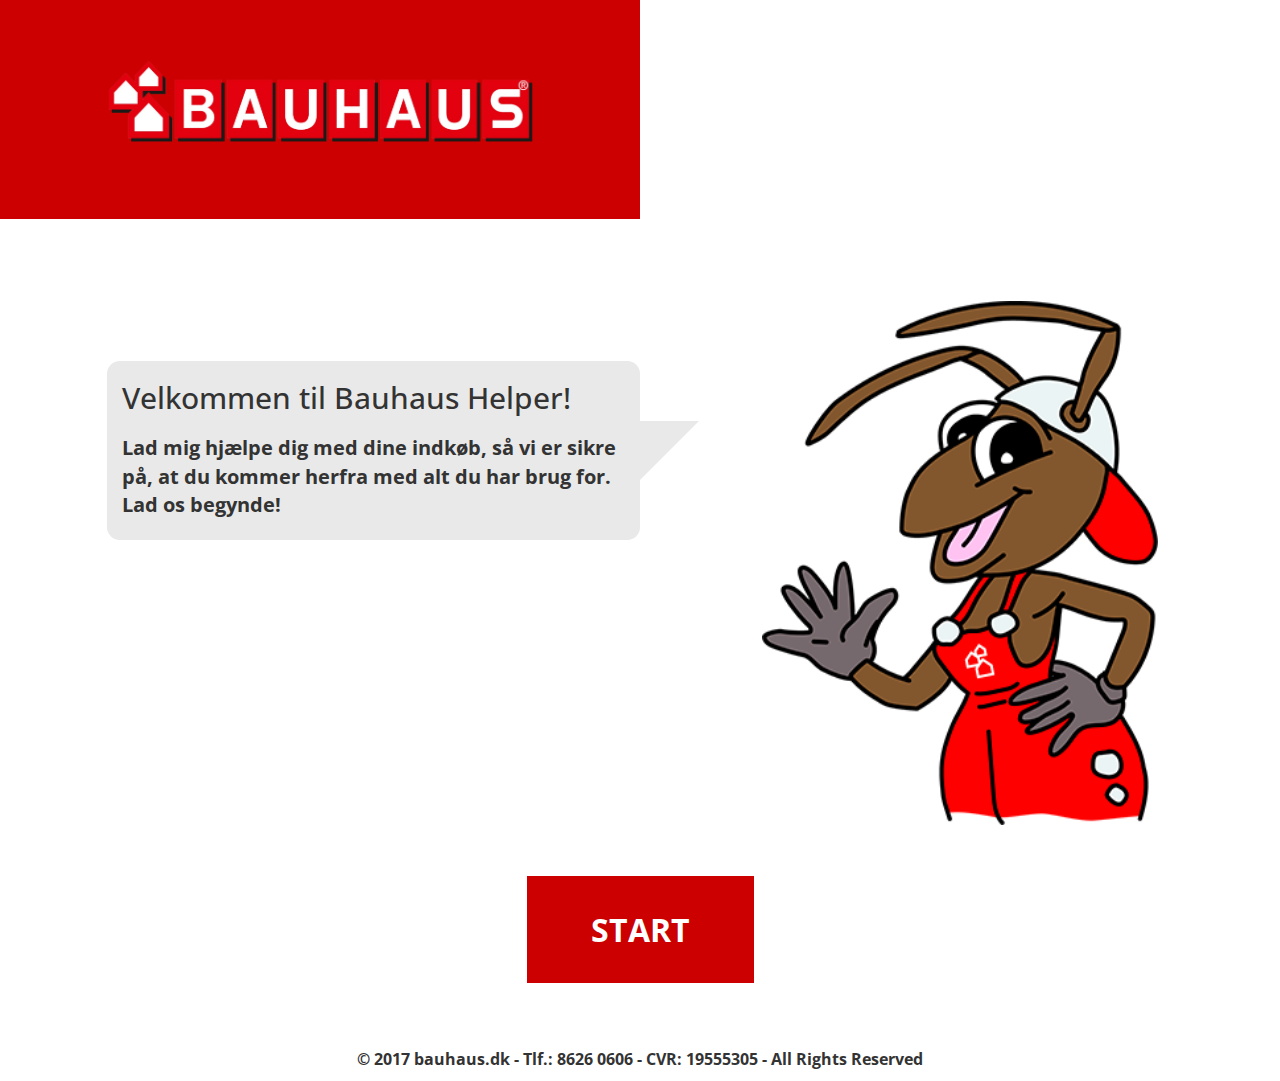
<file: index.html>
<!DOCTYPE html>
<html lang="en">
  <head>
    <meta charset="utf-8">
    <meta http-equiv="X-UA-Compatible" content="IE=edge">
    <meta name="viewport" content="width=device-width, initial-scale=1">
    <title>BAUHAUS hjælperen | guide</title>

    <!-- Bootstrap -->
    <link rel="stylesheet" href="https://maxcdn.bootstrapcdn.com/bootstrap/3.3.7/css/bootstrap.min.css"
    <link rel="stylesheet" href="https://maxcdn.bootstrapcdn.com/font-awesome/4.4.0/css/font-awesome.min.css">
    <link rel="stylesheet" href="css/stylesheet.css">
    <link href="https://fonts.googleapis.com/css?family=Open+Sans|Open+Sans+Condensed:300" rel="stylesheet">
    <!-- HTML5 Shim and Respond.js IE8 support of HTML5 elements and media queries -->
    <!-- WARNING: Respond.js doesn't work if you view the page via file:// -->
    <!--[if lt IE 9]>
      <script src="https://oss.maxcdn.com/libs/html5shiv/3.7.2/html5shiv.js"></script>
      <script src="https://oss.maxcdn.com/libs/respond.js/1.4.2/respond.min.js"></script>
    <![endif]-->
  </head>
  <body class="bg-clr">

<div class="container-fluid bg-clr">
  <div class="row">
    <div class="col-md-6 text-center header-forside">
      <a href="index.html"><img class="logo-start" src="images/logo.png" alt="Logo af Bauhaus"width="70%" height="70%"></a>
    </div>
  </div>


  <div class="row wrapper">
    <div class="col-sm-5 col-sm-push-1 speech-bubble" style="margin-top: 60px; margin-bottom: 60px;">
      <h2>Velkommen til Bauhaus Helper!</h2>
      <p>Lad mig hjælpe dig med dine indkøb, så vi er sikre på, at du kommer herfra med alt du har brug for.<br>
    Lad os begynde!</p>
    </div>

    <div class="col-sm-4 col-sm-push-2">
      <img src="images/bauhaus-myre.png" alt="Billede af bauhaus mascot" width="100%" height="100%">
    </div>
  </div>

<div class="knap-start">
  <div class="btn-forside text-center row">
    <a href="bauhaus-helper-s1.html">START</a>
  </div>
</div>

</div>
<footer>
  <section>
    <p>© 2017 bauhaus.dk - Tlf.: 8626 0606 - CVR: 19555305 - All Rights Reserved</p>
  </section>
</footer>

    <!-- jQuery (necessary for Bootstrap's JavaScript plugins) -->
    <script src="https://ajax.googleapis.com/ajax/libs/jquery/1.11.3/jquery.min.js"></script>
    <!-- Include all compiled plugins (below), or include individual files as needed -->
    <script src="https://maxcdn.bootstrapcdn.com/bootstrap/3.3.5/js/bootstrap.min.js"></script>
    <script src="js/togglepicture.js" charset="utf-8"></script>
</body>
</html>
</file>
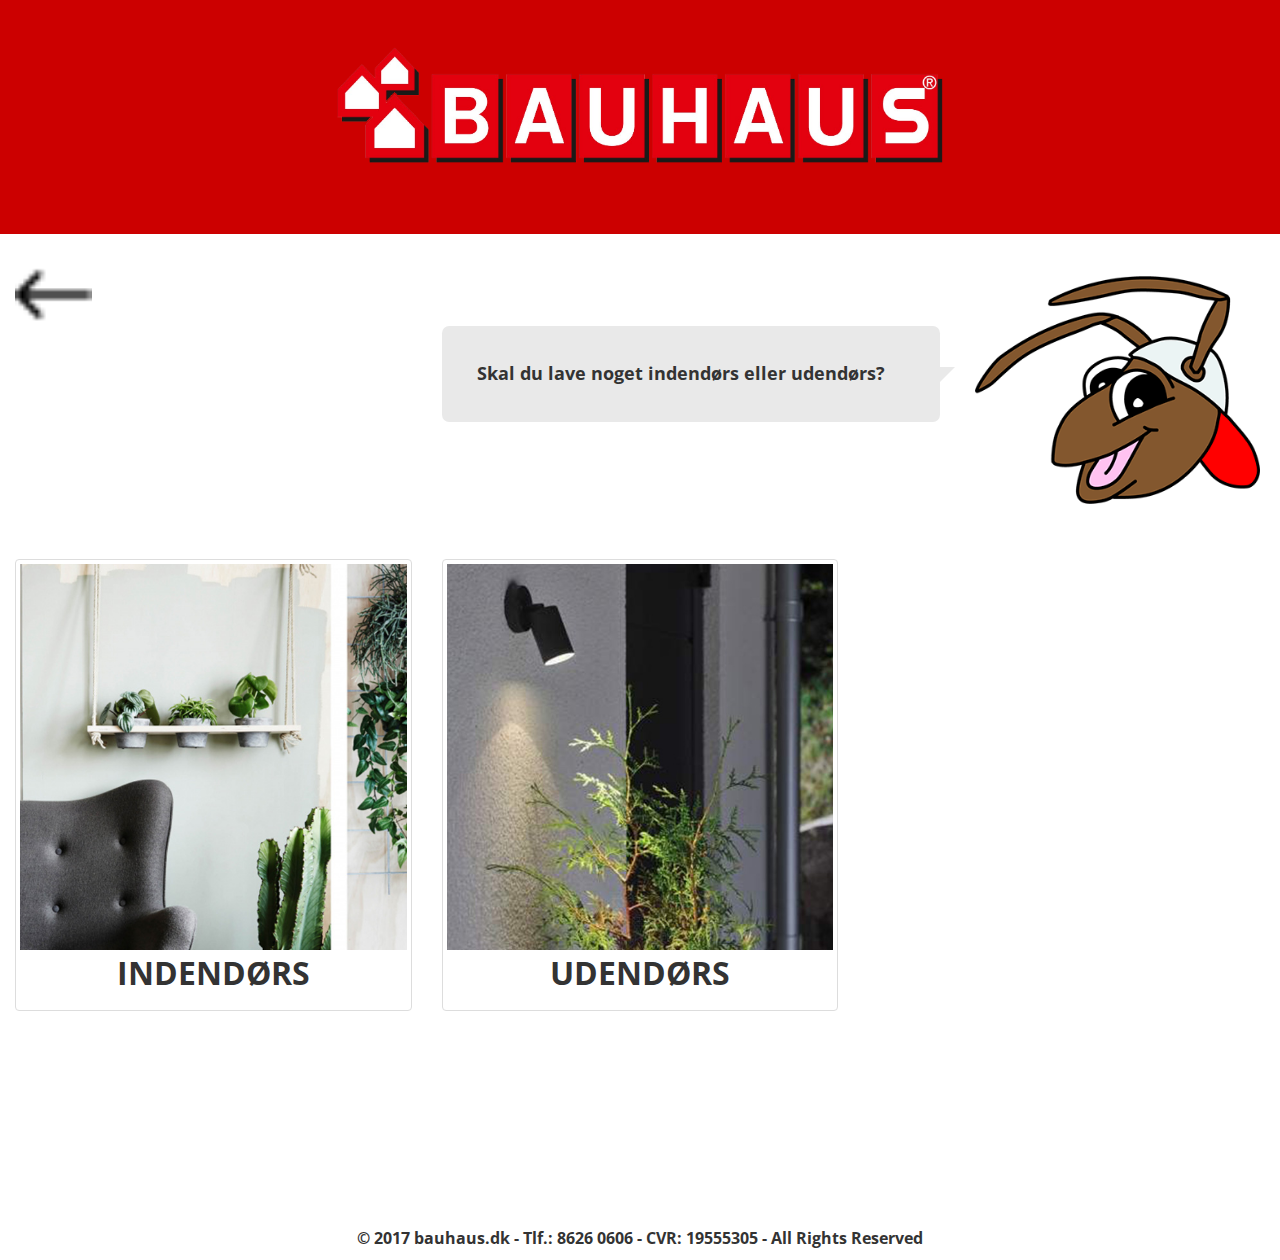
<file: bauhaus-helper-s1.html>
<!DOCTYPE html>
<html lang="en">
  <head>
    <meta charset="utf-8">
    <meta http-equiv="X-UA-Compatible" content="IE=edge">
    <meta name="viewport" content="width=device-width, initial-scale=1">
    <title></title>

    <!-- Bootstrap -->
    <link rel="stylesheet" href="https://maxcdn.bootstrapcdn.com/bootstrap/3.3.7/css/bootstrap.min.css"
    <link rel="stylesheet" href="https://maxcdn.bootstrapcdn.com/font-awesome/4.4.0/css/font-awesome.min.css">
    <link rel="stylesheet" href="css/stylesheet.css">
    <link href="https://fonts.googleapis.com/css?family=Open+Sans|Open+Sans+Condensed:300" rel="stylesheet">
    <!-- HTML5 Shim and Respond.js IE8 support of HTML5 elements and media queries -->
    <!-- WARNING: Respond.js doesn't work if you view the page via file:// -->
    <!--[if lt IE 9]>
      <script src="https://oss.maxcdn.com/libs/html5shiv/3.7.2/html5shiv.js"></script>
      <script src="https://oss.maxcdn.com/libs/respond.js/1.4.2/respond.min.js"></script>
    <![endif]-->
  </head>
  <body class="bg-clr">
    <!-- header på hjemmesiden -->
    <div class="container-fluid margin-ned ">
      <div class="row bg-clr nav-top">
        <div class="col-sm-offset-3 col-sm-6">
  <a href="index.html"><img class="logo" src="images/logo.png" alt="Logo af Bauhaus" width="100%" height="100%"></a>        </div>
      </div>

      <!-- Valgte kategorier RÆKKEFØLGE -->
      <div class="row kategori-white ">


        <div class="col-sm-1 margin-nav">
          <a href="#" onClick="history.go(-1); return true;"><img src="images/nav/left-arrow.png" alt="Navigationspil" width="100%" height="100%"></a>
        </div>

        <div class="col-sm-offset-3 margen-myre col-sm-5 text-change">
          <p class="speech-bubble-subpage">Skal du lave noget indendørs eller udendørs?</p>
        </div>
        <div class="col-sm-3 margen-myre">
          <img src="images/myre-hoved.png" alt="Bauhaus myre hjælper" height="100%" width="100%">
        </div>
      </div>

      <!-- Billeder på hjemmesiden -->
<div class="row bg-white">
  <a  class="pic-effect" href="bauhaus-helper-s2.html"><div class="col-sm-6 col-md-4">
    <div class="img-thumbnail thumbnail">
      <img src="images/nav/indendoers.jpg" alt="Indendørs" width="100%" height="100%">
        <p>INDENDØRS</p>
    </div>
  </div></a>


  <div class="col-sm-6 col-md-4">
    <div class="img-thumbnail thumbnail">
      <img src="images/nav/udendoers.jpg" alt="Udendørs" width="100%" height="100%">
        <p>UDENDØRS</p>
    </div>
  </div>

</div>

</div>


<footer>
  <section>
    <p>© 2017 bauhaus.dk - Tlf.: 8626 0606 - CVR: 19555305 - All Rights Reserved</p>
  </section>
</footer>


    <!-- jQuery (necessary for Bootstrap's JavaScript plugins) -->
    <script src="https://ajax.googleapis.com/ajax/libs/jquery/1.11.3/jquery.min.js"></script>
    <!-- Include all compiled plugins (below), or include individual files as needed -->
    <script src="https://maxcdn.bootstrapcdn.com/bootstrap/3.3.5/js/bootstrap.min.js"></script>
  </body>
</html>
</file>
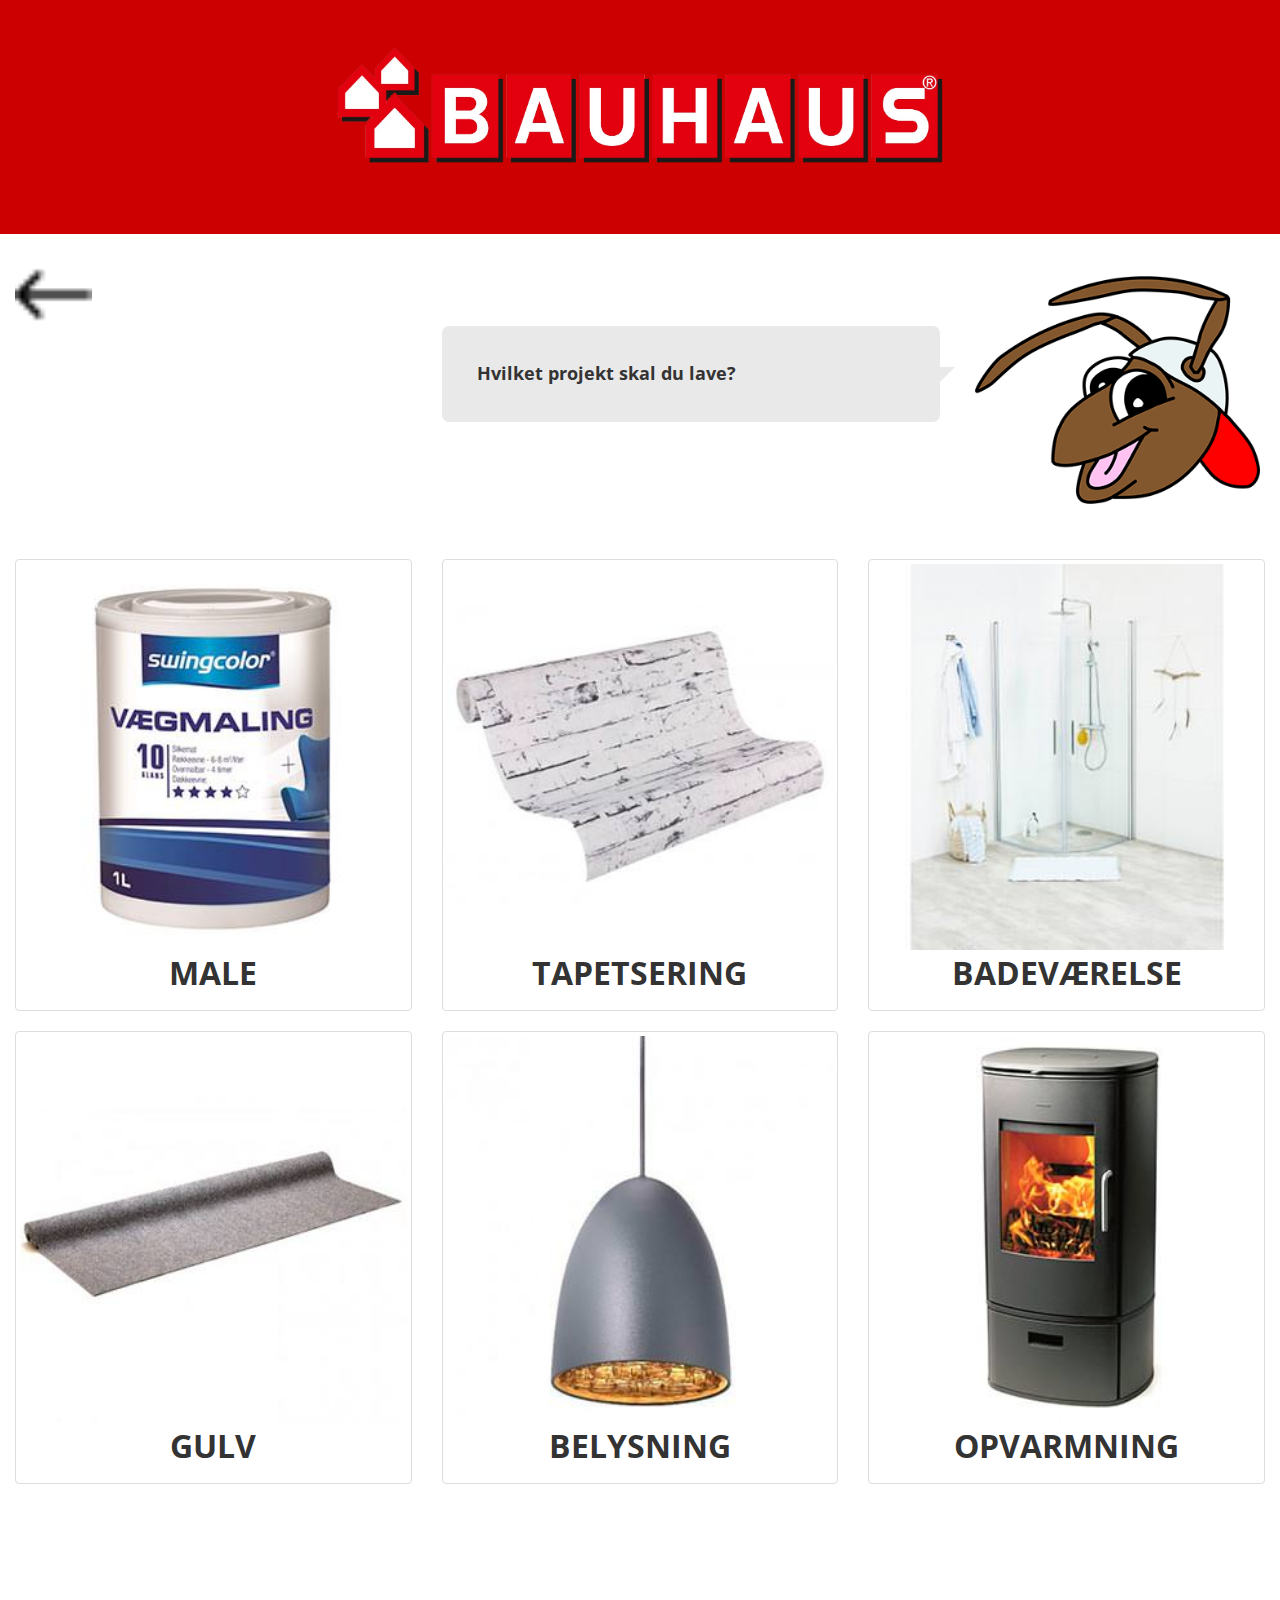
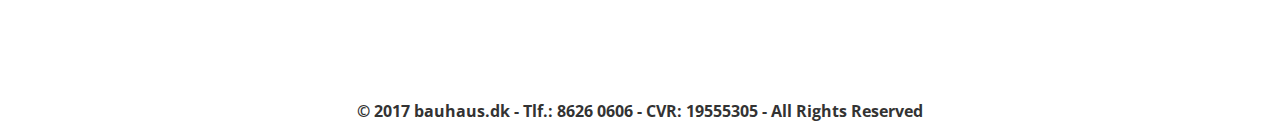
<file: bauhaus-helper-s2.html>
<!DOCTYPE html>
<html lang="en">
  <head>
    <meta charset="utf-8">
    <meta http-equiv="X-UA-Compatible" content="IE=edge">
    <meta name="viewport" content="width=device-width, initial-scale=1">
    <title></title>

    <!-- Bootstrap -->
    <link rel="stylesheet" href="https://maxcdn.bootstrapcdn.com/bootstrap/3.3.7/css/bootstrap.min.css"
    <link rel="stylesheet" href="https://maxcdn.bootstrapcdn.com/font-awesome/4.4.0/css/font-awesome.min.css">
    <link rel="stylesheet" href="css/stylesheet.css">
    <link href="https://fonts.googleapis.com/css?family=Open+Sans|Open+Sans+Condensed:300" rel="stylesheet">
    <!-- HTML5 Shim and Respond.js IE8 support of HTML5 elements and media queries -->
    <!-- WARNING: Respond.js doesn't work if you view the page via file:// -->
    <!--[if lt IE 9]>
      <script src="https://oss.maxcdn.com/libs/html5shiv/3.7.2/html5shiv.js"></script>
      <script src="https://oss.maxcdn.com/libs/respond.js/1.4.2/respond.min.js"></script>
    <![endif]-->
  </head>
  <body class="bg-clr">
    <!-- header på hjemmesiden -->
    <div class="container-fluid margin-ned ">
      <div class="row bg-clr nav-top">
        <div class="col-sm-offset-3 col-sm-6">
<a href="index.html"><img class="logo" src="images/logo.png" alt="Logo af Bauhaus" width="100%" height="100%"></a>        </div>
      </div>

      <!-- Valgte kategorier RÆKKEFØLGE -->
      <div class="row kategori-white ">


        <div class="col-sm-1 margin-nav">
          <a href="#" onClick="history.go(-1); return true;"><img src="images/nav/left-arrow.png" alt="Navigationspil" width="100%" height="100%"></a>
        </div>

        <div class="col-sm-offset-3 margen-myre col-sm-5 text-change">
          <p class="speech-bubble-subpage">Hvilket projekt skal du lave?</p>
        </div>
        <div class="col-sm-3 margen-myre">
          <img src="images/myre-hoved.png" alt="Bauhaus myre hjælper" height="100%" width="100%">
        </div>
      </div>

      <!-- Billeder på hjemmesiden -->
<div class="row bg-white">
  <a  class="pic-effect" href="bauhaus-helper-s3.html"><div class="col-sm-4 col-md-4">
    <div class="img-thumbnail thumbnail">
      <img src="images/nav/male.jpg" alt="Maling" width="100%" height="100%">
        <p>MALE</p>
    </div>
  </div></a>

  <div class="col-sm-4 col-md-4">
    <div class="img-thumbnail thumbnail">
      <img src="images/nav/tapetsering.jpg" alt="Tapetsering" width="100%" height="100%">
        <p>TAPETSERING</p>
    </div>
  </div>

  <div class="col-sm-4 col-md-4">
    <div class="img-thumbnail thumbnail">
      <img src="images/nav/badevaerelse.jpg" alt="Badeværelse" width="100%" height="100%">
        <p>BADEVÆRELSE</p>
    </div>
  </div>

  <div class="col-sm-4 col-md-4">
    <div class="img-thumbnail thumbnail">
      <img src="images/nav/gulv.jpg" alt="Gulv" width="100%" height="100%">
        <p>GULV</p>
    </div>
  </div>

  <div class="col-sm-4 col-md-4">
    <div class="img-thumbnail thumbnail">
      <img src="images/nav/belysning.jpg" alt="Belysning" width="100%" height="100%">
        <p>BELYSNING</p>
    </div>
  </div>

  <div class="col-sm-4 col-md-4">
    <div class="img-thumbnail thumbnail">
      <img src="images/nav/opvarmning.jpg" alt="Opvarmning" width="100%" height="100%">
        <p>OPVARMNING</p>
    </div>
  </div>


</div>

</div>

<footer>
  <section>
    <p>© 2017 bauhaus.dk - Tlf.: 8626 0606 - CVR: 19555305 - All Rights Reserved</p>
  </section>
</footer>



    <!-- jQuery (necessary for Bootstrap's JavaScript plugins) -->
    <script src="https://ajax.googleapis.com/ajax/libs/jquery/1.11.3/jquery.min.js"></script>
    <!-- Include all compiled plugins (below), or include individual files as needed -->
    <script src="https://maxcdn.bootstrapcdn.com/bootstrap/3.3.5/js/bootstrap.min.js"></script>
  </body>
</html>
</file>
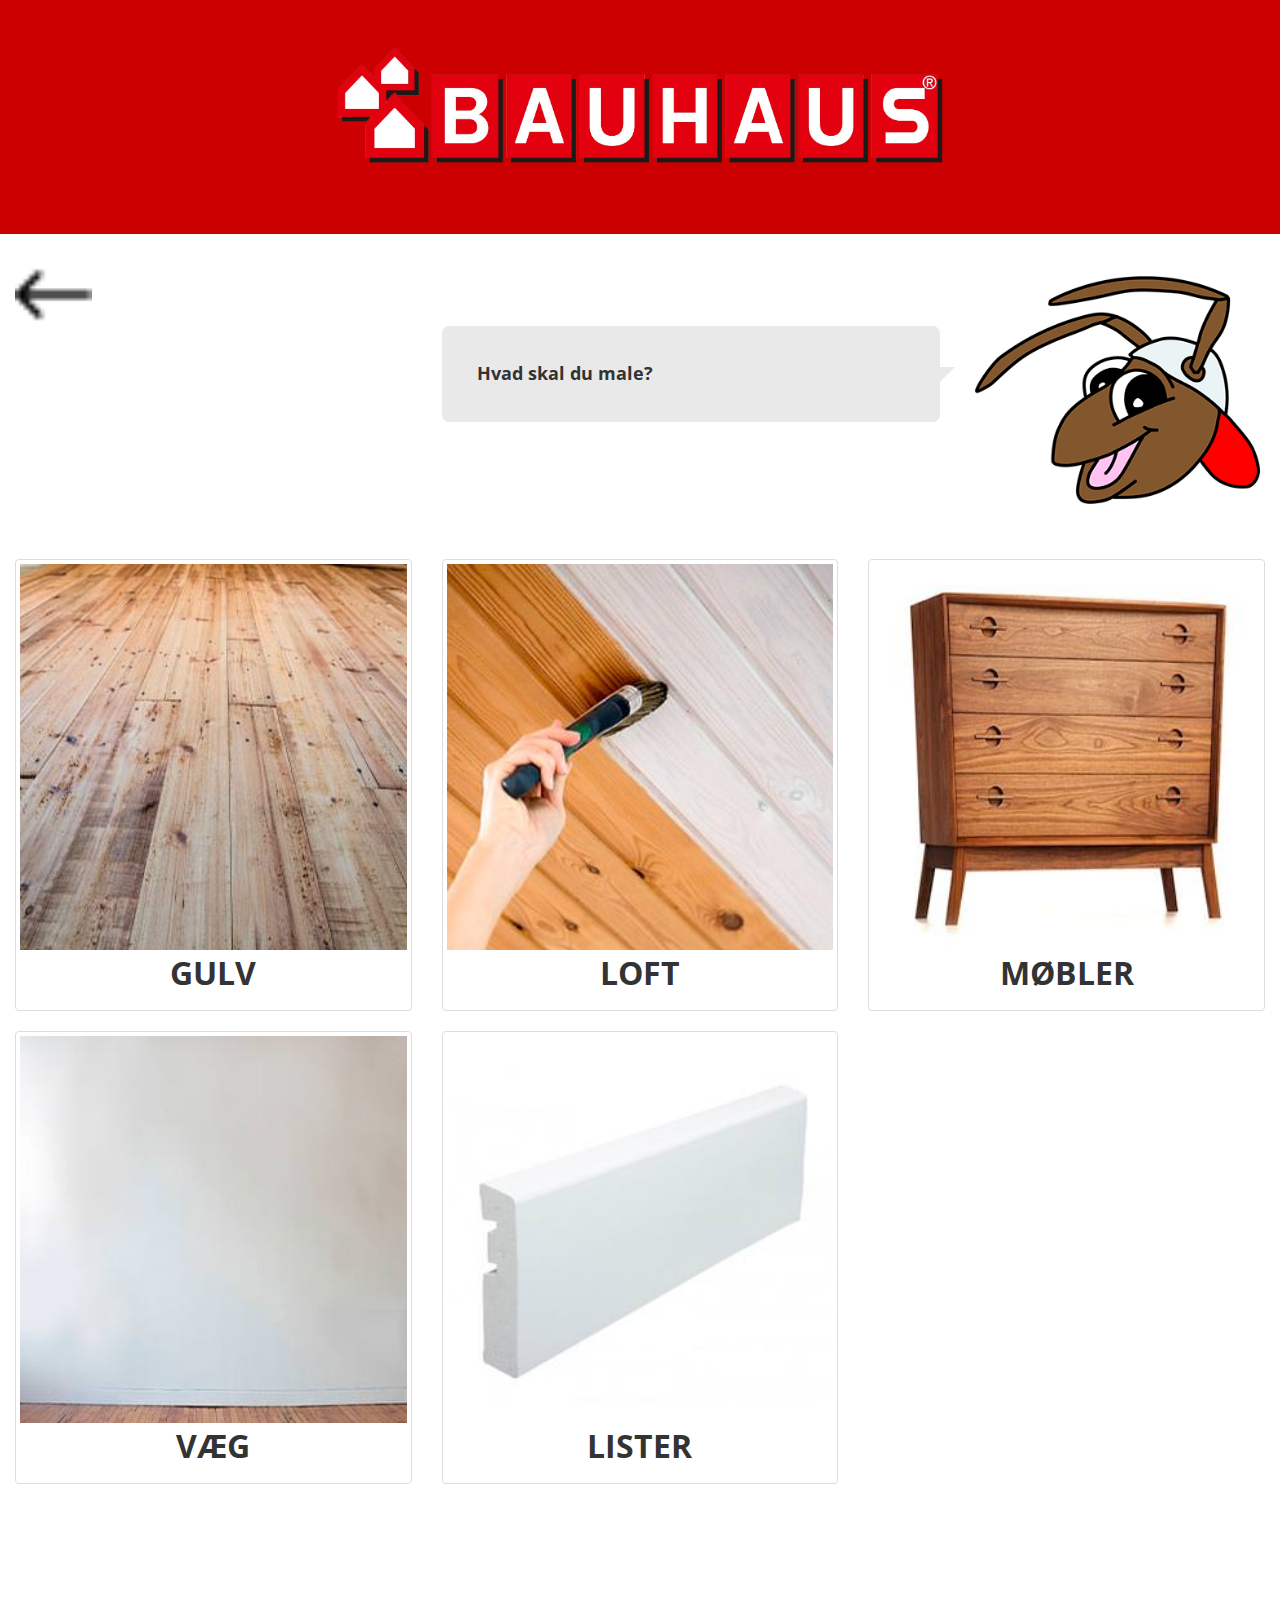
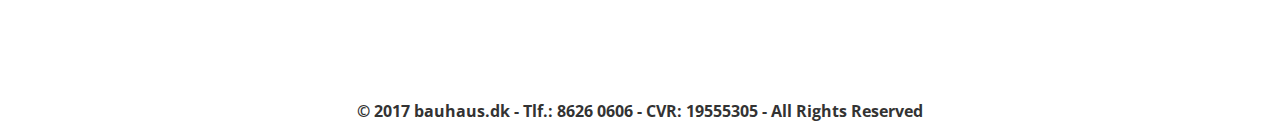
<file: bauhaus-helper-s3.html>
<!DOCTYPE html>
<html lang="en">
  <head>
    <meta charset="utf-8">
    <meta http-equiv="X-UA-Compatible" content="IE=edge">
    <meta name="viewport" content="width=device-width, initial-scale=1">
    <title></title>

    <!-- Bootstrap -->
    <link rel="stylesheet" href="https://maxcdn.bootstrapcdn.com/bootstrap/3.3.7/css/bootstrap.min.css"
    <link rel="stylesheet" href="https://maxcdn.bootstrapcdn.com/font-awesome/4.4.0/css/font-awesome.min.css">
    <link rel="stylesheet" href="css/stylesheet.css">
    <link href="https://fonts.googleapis.com/css?family=Open+Sans|Open+Sans+Condensed:300" rel="stylesheet">
    <!-- HTML5 Shim and Respond.js IE8 support of HTML5 elements and media queries -->
    <!-- WARNING: Respond.js doesn't work if you view the page via file:// -->
    <!--[if lt IE 9]>
      <script src="https://oss.maxcdn.com/libs/html5shiv/3.7.2/html5shiv.js"></script>
      <script src="https://oss.maxcdn.com/libs/respond.js/1.4.2/respond.min.js"></script>
    <![endif]-->
  </head>
  <body class="bg-clr">
    <!-- header på hjemmesiden -->
    <div class="container-fluid margin-ned ">
      <div class="row bg-clr nav-top">
        <div class="col-sm-offset-3 col-sm-6">
<a href="index.html"><img class="logo" src="images/logo.png" alt="Logo af Bauhaus" width="100%" height="100%"></a>        </div>
      </div>

      <!-- Valgte kategorier RÆKKEFØLGE -->
      <div class="row kategori-white ">


        <div class="col-sm-1 margin-nav">
          <a href="#" onClick="history.go(-1); return true;"><img src="images/nav/left-arrow.png" alt="Navigationspil" width="100%" height="100%"></a>
        </div>

        <div class="col-sm-offset-3 margen-myre col-sm-5 text-change">
          <p class="speech-bubble-subpage">Hvad skal du male?</p>
        </div>
        <div class="col-sm-3 margen-myre">
          <img src="images/myre-hoved.png" alt="Bauhaus myre hjælper" height="100%" width="100%">
        </div>
      </div>

      <!-- Billeder på hjemmesiden -->
<div class="row bg-white">
  <a  class="pic-effect" href="bauhaus-helper-s3.html"><div class="col-sm-4 col-md-4">
    <div class="img-thumbnail thumbnail">
      <img src="images/nav/gulv2.jpg" alt="Gulv" width="100%" height="100%">
        <p>GULV</p>
    </div>
  </div></a>

  <div class="col-sm-4 col-md-4">
    <div class="img-thumbnail thumbnail">
      <img src="images/nav/loft.jpg" alt="Loft" width="100%" height="100%">
        <p>LOFT</p>
    </div>
  </div>

  <div class="col-sm-4 col-md-4">
    <div class="img-thumbnail thumbnail">
      <img src="images/nav/moebel.jpg" alt="Møbler" width="100%" height="100%">
        <p>MØBLER</p>
    </div>
  </div>

  <a  class="pic-effect" href="bauhaus-helper-s4.html"><div class="col-sm-4 col-md-4">
    <div class="img-thumbnail thumbnail">
      <img src="images/nav/vaeg.jpg" alt="Væg" width="100%" height="100%">
        <p>VÆG</p>
    </div>
  </div></a>

  <a  class="pic-effect" href="bauhaus-helper-s4.html"><div class="col-sm-4 col-md-4">
    <div class="img-thumbnail thumbnail">
      <img src="images/nav/lister.jpg" alt="Lister" width="100%" height="100%">
        <p>LISTER</p>
    </div>
  </div></a>

</div>

</div>

<footer>
  <section>
    <p>© 2017 bauhaus.dk - Tlf.: 8626 0606 - CVR: 19555305 - All Rights Reserved</p>
  </section>
</footer>



    <!-- jQuery (necessary for Bootstrap's JavaScript plugins) -->
    <script src="https://ajax.googleapis.com/ajax/libs/jquery/1.11.3/jquery.min.js"></script>
    <!-- Include all compiled plugins (below), or include individual files as needed -->
    <script src="https://maxcdn.bootstrapcdn.com/bootstrap/3.3.5/js/bootstrap.min.js"></script>
  </body>
</html>
</file>
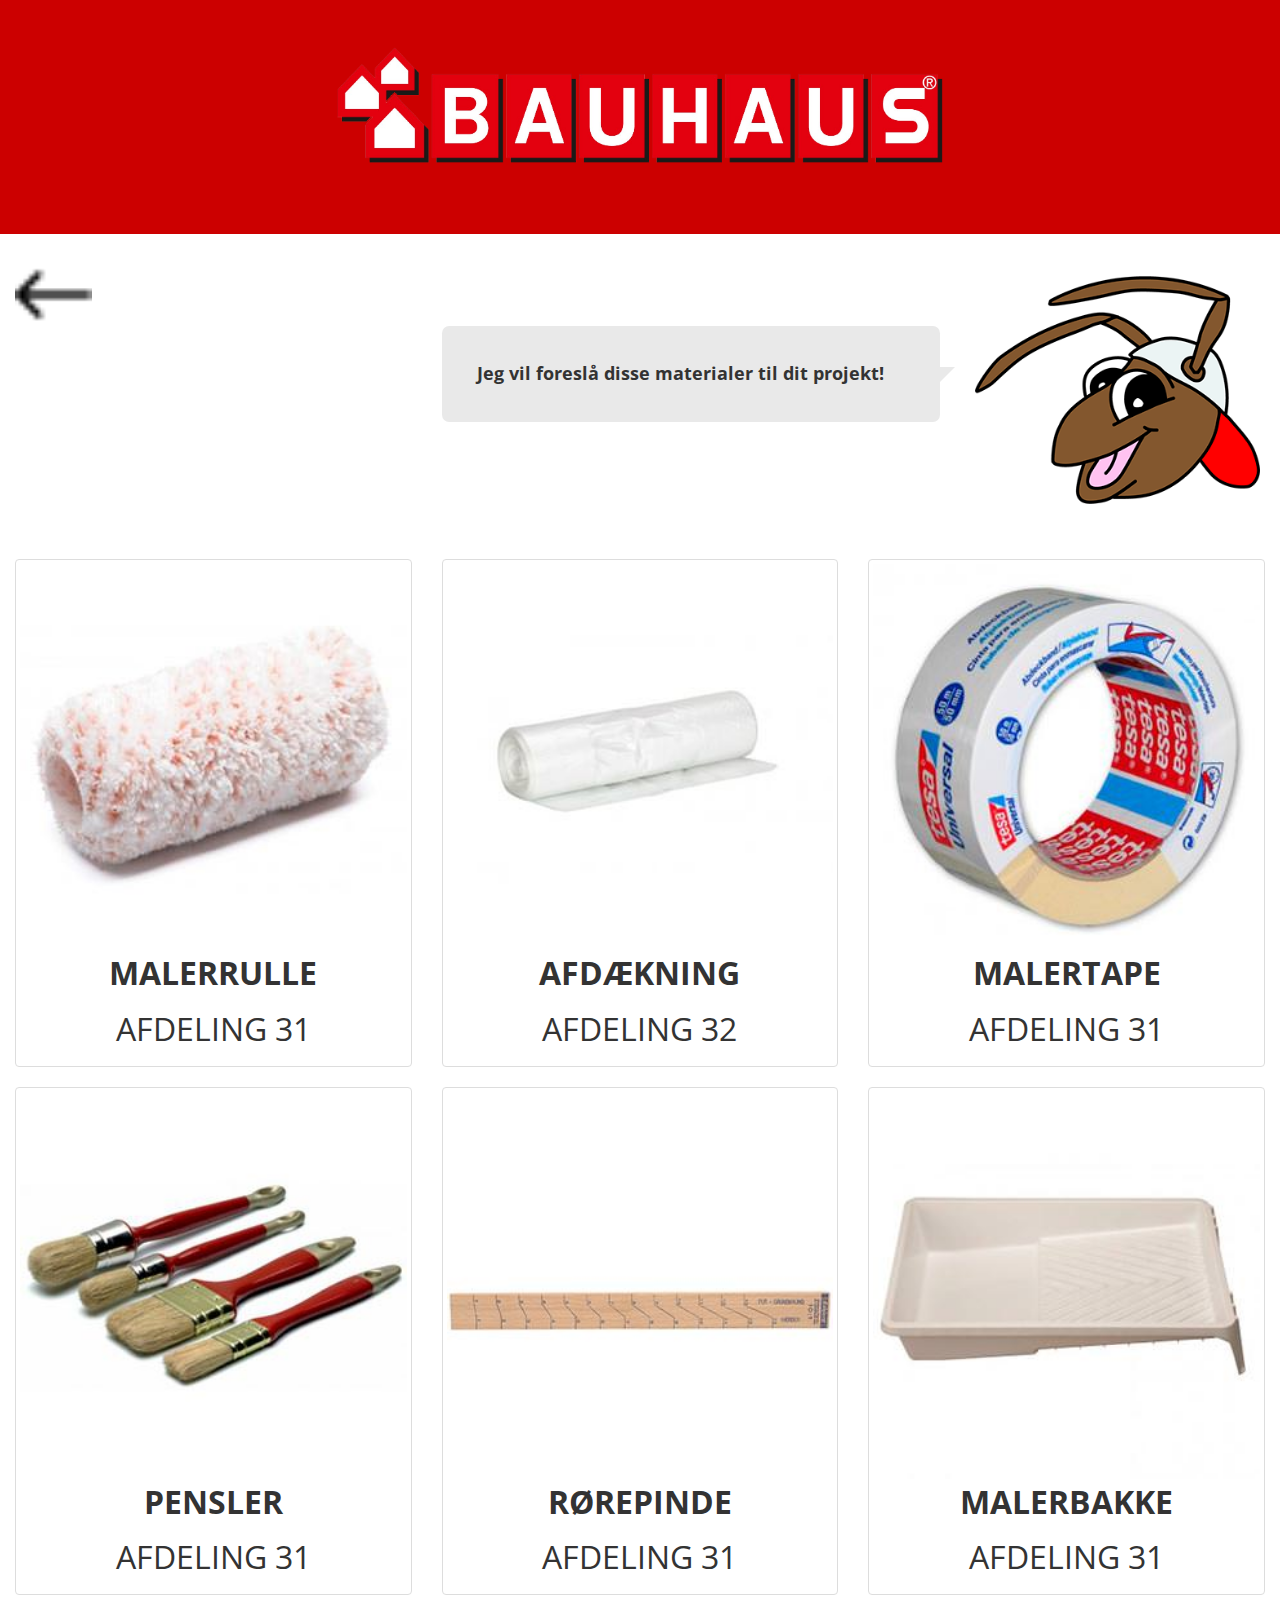
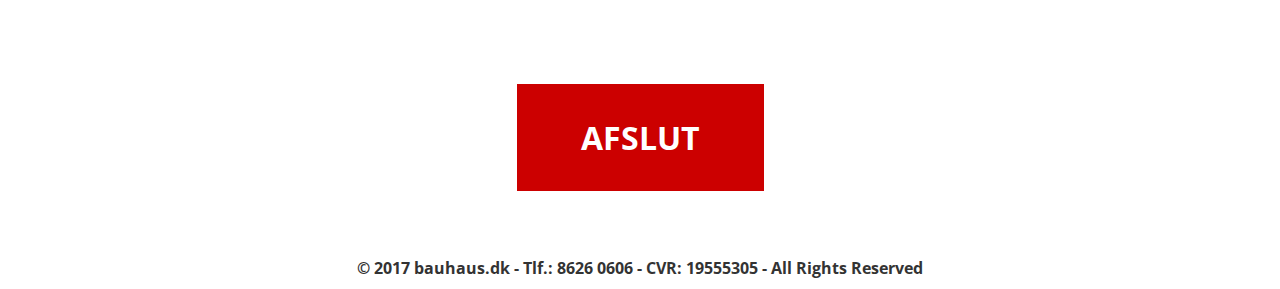
<file: bauhaus-helper-s4.html>
<!DOCTYPE html>
<html lang="en">
  <head>
    <meta charset="utf-8">
    <meta http-equiv="X-UA-Compatible" content="IE=edge">
    <meta name="viewport" content="width=device-width, initial-scale=1">
    <title></title>

    <!-- Bootstrap -->
    <link rel="stylesheet" href="https://maxcdn.bootstrapcdn.com/bootstrap/3.3.7/css/bootstrap.min.css"
    <link rel="stylesheet" href="https://maxcdn.bootstrapcdn.com/font-awesome/4.4.0/css/font-awesome.min.css">
    <link rel="stylesheet" href="css/stylesheet.css">
    <link href="https://fonts.googleapis.com/css?family=Open+Sans|Open+Sans+Condensed:300" rel="stylesheet">
    <!-- HTML5 Shim and Respond.js IE8 support of HTML5 elements and media queries -->
    <!-- WARNING: Respond.js doesn't work if you view the page via file:// -->
    <!--[if lt IE 9]>
      <script src="https://oss.maxcdn.com/libs/html5shiv/3.7.2/html5shiv.js"></script>
      <script src="https://oss.maxcdn.com/libs/respond.js/1.4.2/respond.min.js"></script>
    <![endif]-->
  </head>
  <body class="bg-clr">
    <!-- header på hjemmesiden -->
    <div class="container-fluid margin-ned ">
      <div class="row bg-clr nav-top">
        <div class="col-sm-offset-3 col-sm-6">
<a href="index.html"><img class="logo" src="images/logo.png" alt="Logo af Bauhaus" width="100%" height="100%"></a>        </div>
      </div>

      <!-- Valgte kategorier RÆKKEFØLGE -->
      <div class="row kategori-white ">


        <div class="col-sm-1 margin-nav">
          <a href="#" onClick="history.go(-1); return true;"><img src="images/nav/left-arrow.png" alt="Navigationspil" width="100%" height="100%"></a>
        </div>

        <div class="col-sm-offset-3 margen-myre col-sm-5 text-change">
          <p class="speech-bubble-subpage">Jeg vil foreslå disse materialer til dit projekt!</p>
        </div>
        <div class="col-sm-3 margen-myre">
          <img src="images/myre-hoved.png" alt="Bauhaus myre hjælper" height="100%" width="100%">
        </div>
      </div>

      <!-- Billeder på hjemmesiden -->

<div class="row bg-white">
  <div class="col-sm-4 col-md-4">
    <div class="img-thumbnail thumbnail">
      <img src="images/nav/malerrulle.jpg" alt="Malerrulle" width="100%" height="100%">
        <p>MALERRULLE</p>
        <p class="afdeling">AFDELING 31</p>
    </div>
  </div>

  <div class="col-sm-4 col-md-4">
    <div class="img-thumbnail thumbnail">
      <img src="images/nav/afdaekning.jpg" alt="Afdækning" width="100%" height="100%">
        <p>AFDÆKNING</p>
        <p class="afdeling">AFDELING 32</p>
    </div>
  </div>

  <div class="col-sm-4 col-md-4">
    <div class="img-thumbnail thumbnail">
      <img src="images/nav/malertape.jpg" alt="Malertape" width="100%" height="100%">
        <p>MALERTAPE</p>
        <p class="afdeling">AFDELING 31</p>
    </div>
  </div>

  <div class="col-sm-4 col-md-4">
    <div class="img-thumbnail thumbnail">
      <img src="images/nav/pensler.jpg" alt="Pensler" width="100%" height="100%">
        <p>PENSLER</p>
        <p class="afdeling">AFDELING 31</p>
    </div>
  </div>

  <div class="col-sm-4 col-md-4">
    <div class="img-thumbnail thumbnail">
      <img src="images/nav/roerepinde.jpg" alt="Rørepinde" width="100%" height="100%">
        <p>RØREPINDE</p>
        <p class="afdeling">AFDELING 31</p>
    </div>
  </div>

  <div class="col-sm-4 col-md-4">
    <div class="img-thumbnail thumbnail">
      <img src="images/nav/malerbakke.jpg" alt="Malerbakke" width="100%" height="100%">
        <p>MALERBAKKE</p>
        <p class="afdeling">AFDELING 31</p>
    </div>
  </div>
</div>

<div class="row">
  <div class="col-sm-12 text-align">
    <div class="btn-forside text-center row">
      <a href="index.html">AFSLUT</a>
    </div>

</button>
  </div>
</div>

</div> <!-- Container end -->


<footer>
  <section>
    <p>© 2017 bauhaus.dk - Tlf.: 8626 0606 - CVR: 19555305 - All Rights Reserved</p>
  </section>
</footer>


    <!-- jQuery (necessary for Bootstrap's JavaScript plugins) -->
    <script src="https://ajax.googleapis.com/ajax/libs/jquery/1.11.3/jquery.min.js"></script>
    <!-- Include all compiled plugins (below), or include individual files as needed -->
    <script src="https://maxcdn.bootstrapcdn.com/bootstrap/3.3.5/js/bootstrap.min.js"></script>
  </body>
</html>
</file>
<file: css/stylesheet.css>
body{
  font-family: "Open Sans", "sans-serif";
  font-size: 32px;
  font-weight: bold;
  padding: 0;
}

.header-forside{
  background-color: #cc0000;
}

.margin-top{
  margin-top: 20px;

}

.bg-clr{
  background-color: white;
}
/*Design CSS til index.html////////////////////////////////////////////*/
.wrapper{
  background-color: white;
  color: #333;
  margin-top: 50px;
  margin-bottom: 50px;
  padding-top: 1em;
  padding-bottom: 1em;
}

.wrapper p{
  margin-top: 1em;
  margin-bottom: 1em;
  font-size: 20px;
}

.btn-forside a{
background-color: #cc0000;
padding: 1em 2em 1em 2em;
color: white;
font-family:"Open Sans", "sans-serif";
font-weight: bold;
}


.knap-start{

}
/*///////////////////////////////////////////////////////////////////*/

/*Design CSS til hvid baggrund rundt om billederne///////////////////*/
.bg-white{
  background-color: white;
  margin-top: 2px;
  margin-bottom: 50px;
  padding-top: 30px;
  padding-bottom: 50px;
}
.bg-white a{
  color: #333;
}

.bg-white p{
  text-align: center;
}
/*///////////////////////////////////////////////////////////////////*/

.afdeling{
  font-weight: lighter;
}

.text-change p{
  color: #333;
  font-family: "Open Sans", sans-serif;
  font-size: 18px;
  margin-top: 50px;
  margin-bottom: 20px;
}

.logo{
  padding-top: 1em;
  padding-bottom: 1em;
}
.logo-start{
  margin-top: 50px;
  margin-bottom: 50px;
}

.nav-top{
  background-color: #cc0000;
  /*padding-top: 1em;
  padding-bottom: 1em;
  /*padding-bottom: 1em;*/
}

.margen-myre{
  padding-right: 20px;
  margin-top: 20px;
}

.kategori-white{
  background-color: white;
  padding-top: 0.7em;
  padding-bottom: 0.7em;
}

.nav-pil{
  margin-top: 30px;
  margin-bottom: 30px;
}

/*Footer changes*/
footer, footer p{
  font-size: 16px;
  color: #333;
  padding-top: 3em;
  text-align: center;
}

/*https://leaverou.github.io/bubbly/*/
/*Tekstbobbel på forside index.htmlm*/
.speech-bubble {
	position: relative;
	background: #e9e9e9;
	border-radius: .4em;
  /*box-shadow: 2px 3px 10px 1px #000;*/
}

.speech-bubble:after {
	content: '';
	position: absolute;
	right: 0;
	top: 50%;
	width: 0;
	height: 0;
	border: 59px solid transparent;
	border-left-color: #e9e9e9;
	border-right: 0;
	border-top: 0;
	margin-top: -29.5px;
	margin-right: -59px;

}


.speech-bubble-subpage {
	position: relative;
	background: #e9e9e9;
	border-radius: .4em;
  padding: 7%;
}

.speech-bubble-subpage:after {
	content: '';
	position: absolute;
	right: 0;
	top: 50%;
	width: 0;
	height: 0;
	border: 15px solid transparent;
	border-left-color: #e9e9e9;
	border-right: 0;
	border-top: 0;
	margin-top: -7.5px;
	margin-right: -15px;
  color: #333;
}
/*Øverst tekst på sidste side*/
.fundet{
  font-weight: bold;
}


.thumbnail{
  margin-bottom: 20px;
}
</file>
